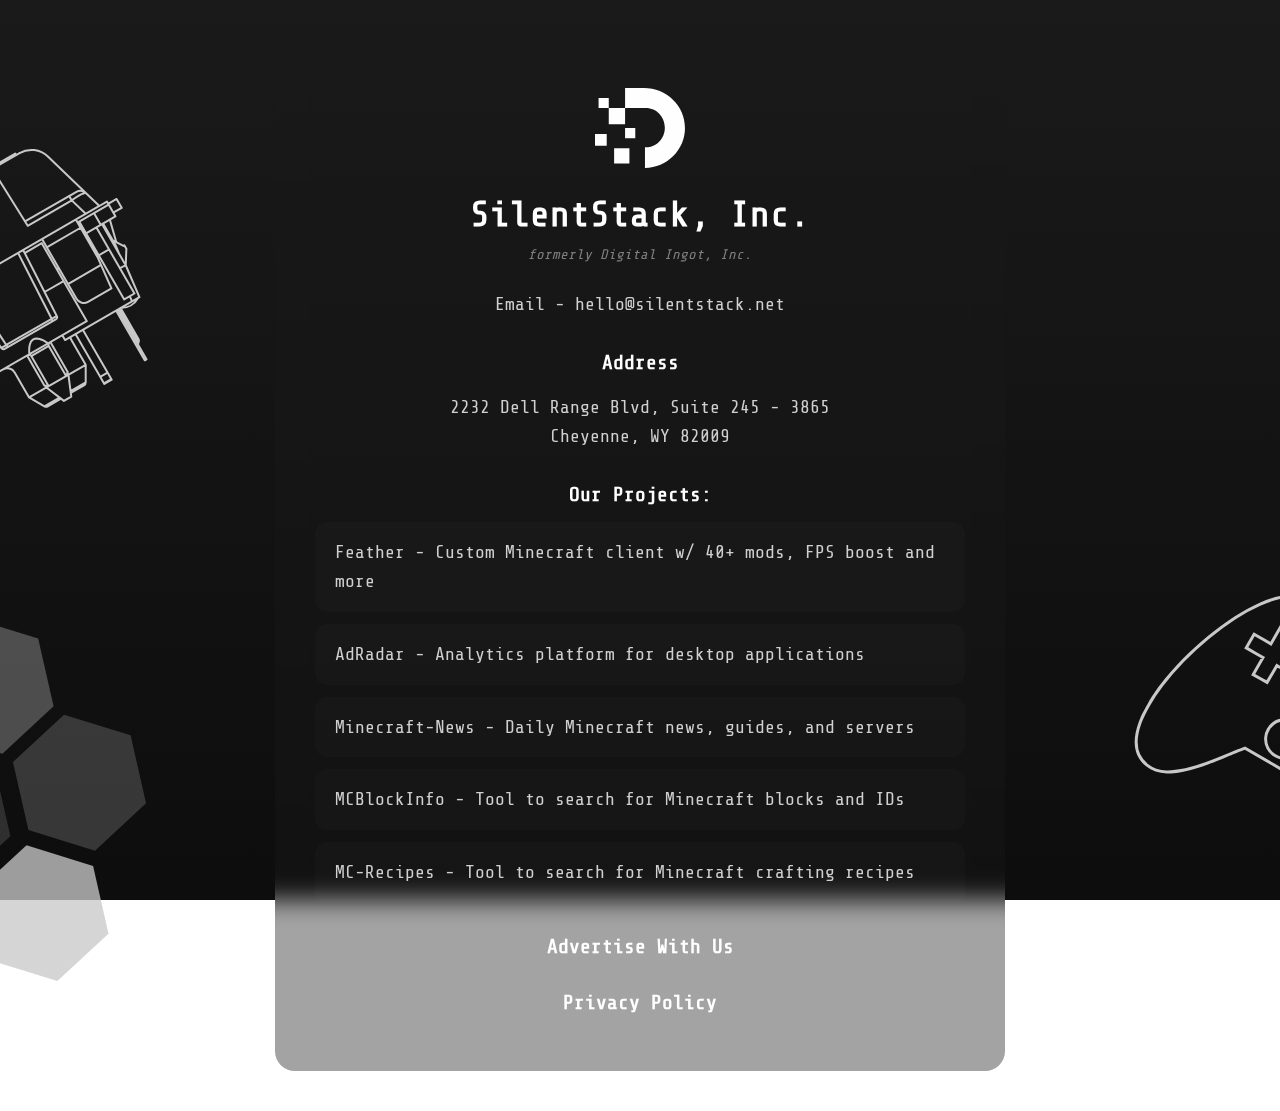
<file: index.html>
<!DOCTYPE html>
<html>

<head>
  <title>SilentStack, Inc.</title>
  <link rel="stylesheet" type="text/css" href="styles.css?v14">
  <meta http-equiv="Content-Type" content="text/html; charset=utf-8" />
  <meta name=viewport content="width=device-width, initial-scale=1">
  <link rel="icon" type="image/png" href="/favicon-96x96.png" sizes="96x96" />
  <link rel="icon" type="image/svg+xml" href="/favicon.svg" />
  <link rel="shortcut icon" href="/favicon.ico" />
  <link rel="apple-touch-icon" sizes="180x180" href="/apple-touch-icon.png" />
  <link rel="manifest" href="/site.webmanifest" />
  <meta name="msapplication-TileColor" content="#da532c">
  <meta name="theme-color" content="#ffffff">
</head>

<body>
  <div id="container">
    <img id="logo" src="images/logo.svg" alt="logo">
    <h1>SilentStack, Inc.</h1>
    <p class="formerly">formerly <a href="https://digitalingot.org" target="_blank">Digital Ingot, Inc.</a></p>
    <main>
      <p>Email - <a href="mailto:hello@silentstack.net" target="_blank">hello@silentstack.net</a></p>
      <section>
        <h2 class="subtitle">Address</h2>
        <p>2232 Dell Range Blvd, Suite 245 - 3865
          <br>Cheyenne, WY 82009
      </section>
      <section>
        <h2 class="subtitle">Our Projects:</h2>
        <ul>
          <li><a href="https://feathermc.com" target="_blank">Feather - Custom Minecraft client w/ 40+ mods, FPS boost and more</a></li>
          <li><a href="https://adradar.io" target="_blank">AdRadar - Analytics platform for desktop applications</a></li>
          <li><a href="https://minecraft-news.com" target="_blank">Minecraft-News - Daily Minecraft news, guides, and servers</a></li>
          <li><a href="https://mcblockinfo.com" target="_blank">MCBlockInfo - Tool to search for Minecraft blocks and IDs</a></li>
          <li><a href="https://mc-recipes.com" target="_blank">MC-Recipes - Tool to search for Minecraft crafting recipes</a></li>
        </ul>
      </section>
      <section>
        <h2 class="subtitle"><a href="/advertise">Advertise With Us</a></h2>
      </section>
      <section>
        <h2 class="subtitle"><a href="/privacy">Privacy Policy</a></h2>
      </section>
    </main>
  </div>
</body>

</html>
</file>
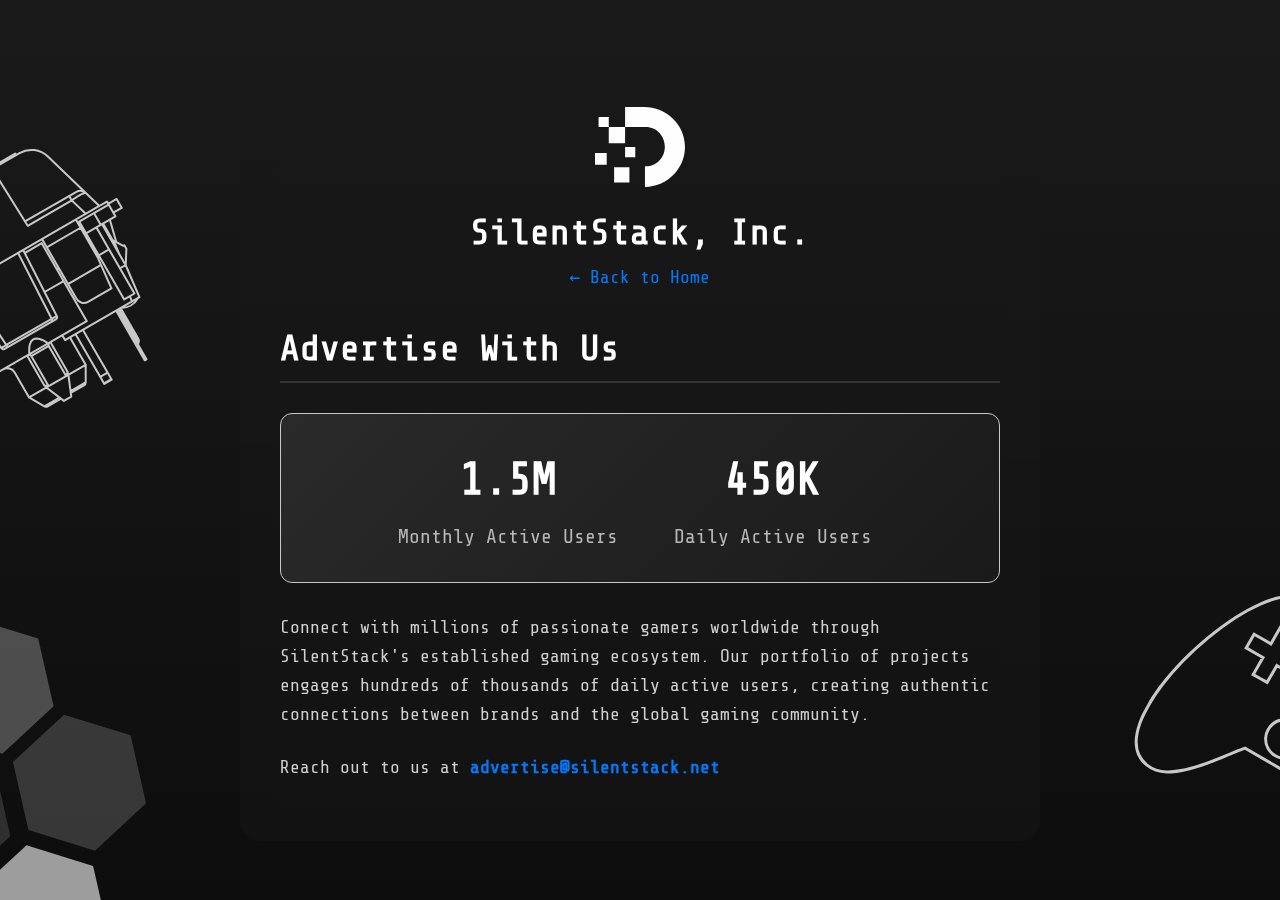
<file: advertise.html>
<!DOCTYPE html>
<html>
<head>
  <title>Advertise With Us - SilentStack, Inc.</title>
  <link rel="stylesheet" type="text/css" href="styles.css?v12">
  <meta http-equiv="Content-Type" content="text/html; charset=utf-8" />
  <meta name=viewport content="width=device-width, initial-scale=1">
  <link rel="icon" type="image/png" href="/favicon-96x96.png" sizes="96x96" />
  <link rel="icon" type="image/svg+xml" href="/favicon.svg" />
  <link rel="shortcut icon" href="/favicon.ico" />
  <link rel="apple-touch-icon" sizes="180x180" href="/apple-touch-icon.png" />
  <link rel="manifest" href="/site.webmanifest" />
  <meta name="msapplication-TileColor" content="#da532c">
  <meta name="theme-color" content="#ffffff">
  <style>
    #container {
      line-height: 1.6;
      max-width: 800px;
    }
    .advertise-content {
      text-align: left;
    }
    .advertise-content h1 {
      border-bottom: 2px solid #333;
      padding-bottom: 10px;
    }
    .advertise-content p {
      margin-bottom: 20px;
      font-size: 18px;
    }
    .back-link {
      display: inline-block;
      margin-bottom: 20px;
      text-decoration: none;
      color: #007bff;
    }
    .back-link:hover {
      text-decoration: underline;
    }
    .contact-email {
      font-weight: bold;
      color: #007bff;
    }
    .stats-section {
      background: linear-gradient(135deg, #2a2a2a 0%, #1a1a1a 100%);
      color: #c8c8c8;
      padding: 30px;
      border-radius: 12px;
      border: 1px solid #c8c8c8;
      margin: 30px 0;
      text-align: center;
    }
    .stats-grid {
      display: grid;
      grid-template-columns: 1fr 1fr;
      gap: 30px;
      max-width: 500px;
      margin: 0 auto;
    }
    .stat-item {
      text-align: center;
    }
    .stat-number {
      font-size: 2.5em;
      font-weight: bold;
      display: block;
      margin-bottom: 5px;
      color: #fff;
    }
    .stat-label {
      font-size: 1.1em;
      opacity: 0.9;
    }
    @media (max-width: 600px) {
      .stats-grid {
        grid-template-columns: 1fr;
        gap: 20px;
      }
    }
  </style>
</head>
<body>
  <div id="container">
    <img id="logo" src="images/logo.svg" alt="logo">
    <h1>SilentStack, Inc.</h1>

    <a href="/" class="back-link">← Back to Home</a>

    <main class="advertise-content">
      <h1>Advertise With Us</h1>

      <div class="stats-section">
        <div class="stats-grid">
          <div class="stat-item">
            <span class="stat-number">1.5M</span>
            <span class="stat-label">Monthly Active Users</span>
          </div>
          <div class="stat-item">
            <span class="stat-number">450K</span>
            <span class="stat-label">Daily Active Users</span>
          </div>
        </div>
      </div>

      <p>Connect with millions of passionate gamers worldwide through SilentStack's established gaming ecosystem. Our portfolio of projects engages hundreds of thousands of daily active users, creating authentic connections between brands and the global gaming community.</p>

      <p>Reach out to us at <a href="mailto:advertise@silentstack.net" class="contact-email">advertise@silentstack.net</a></p>

    </main>
  </div>
</body>
</html>
</file>
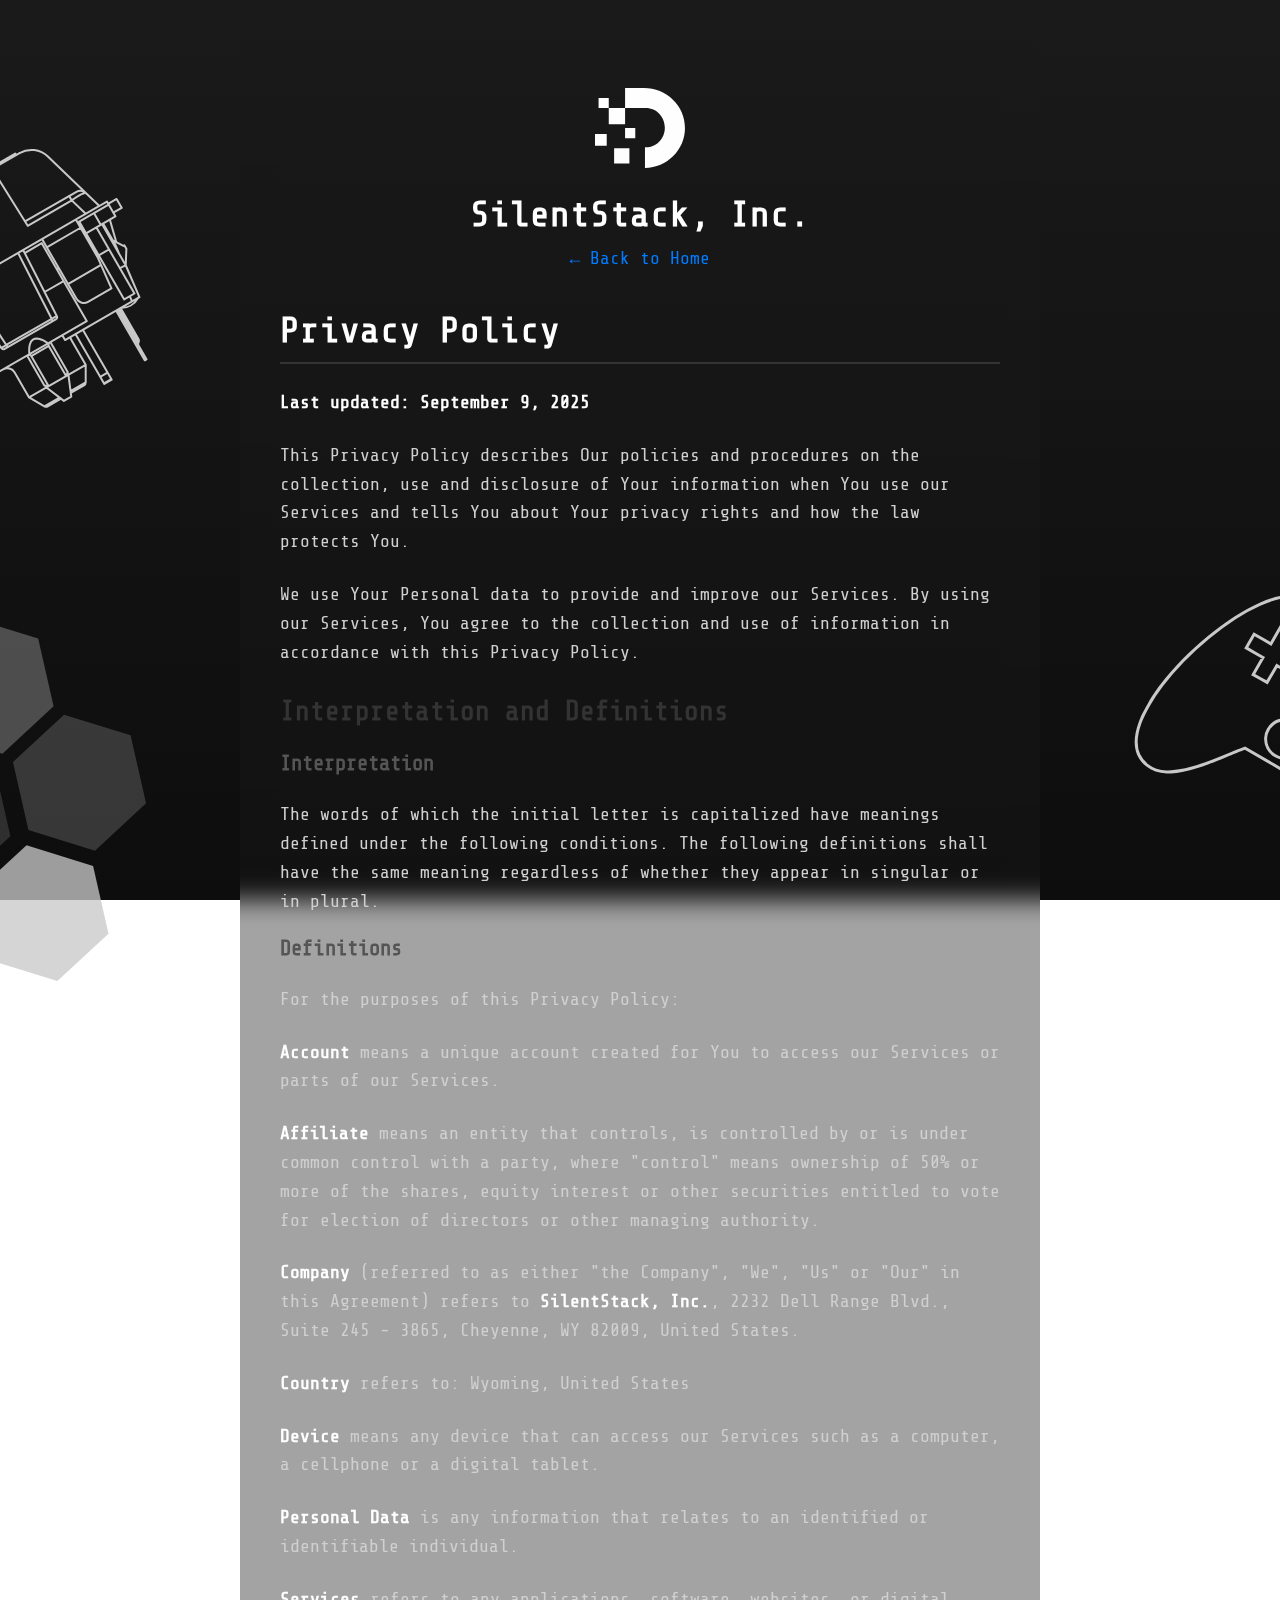
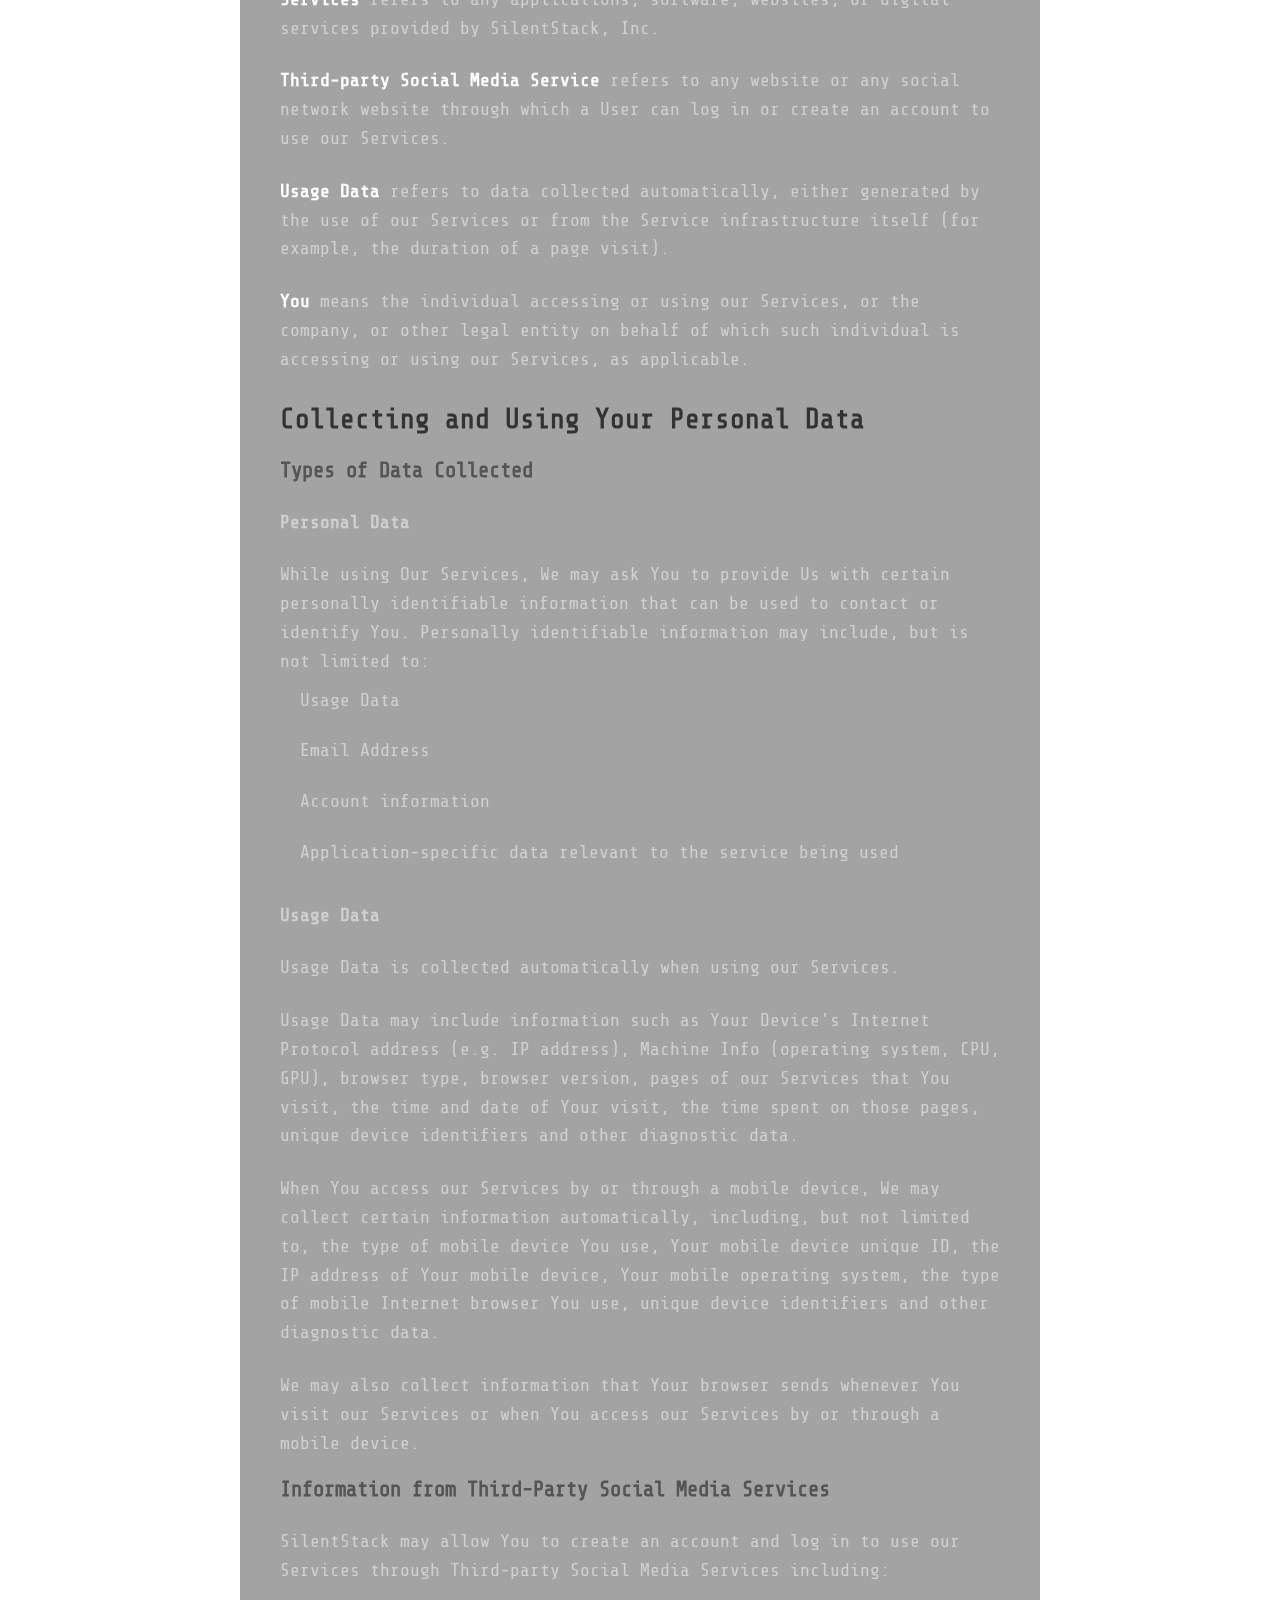
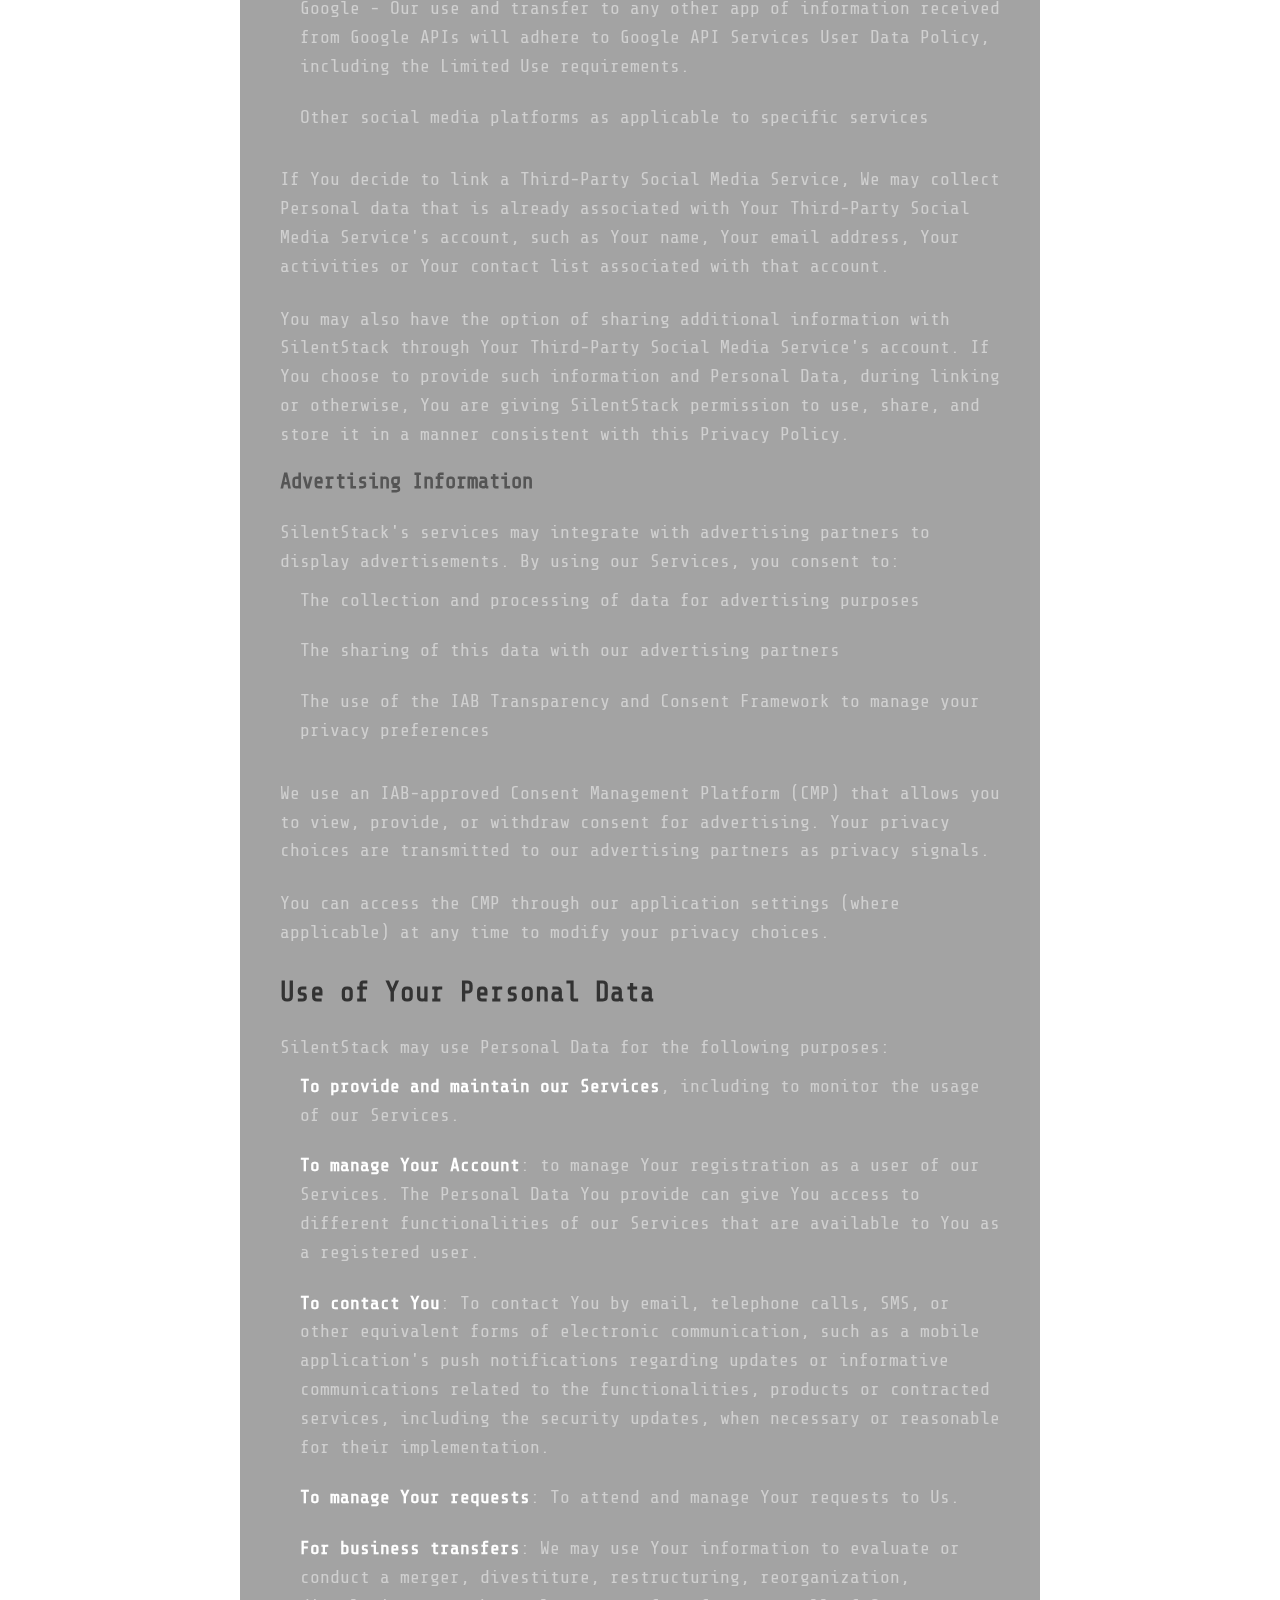
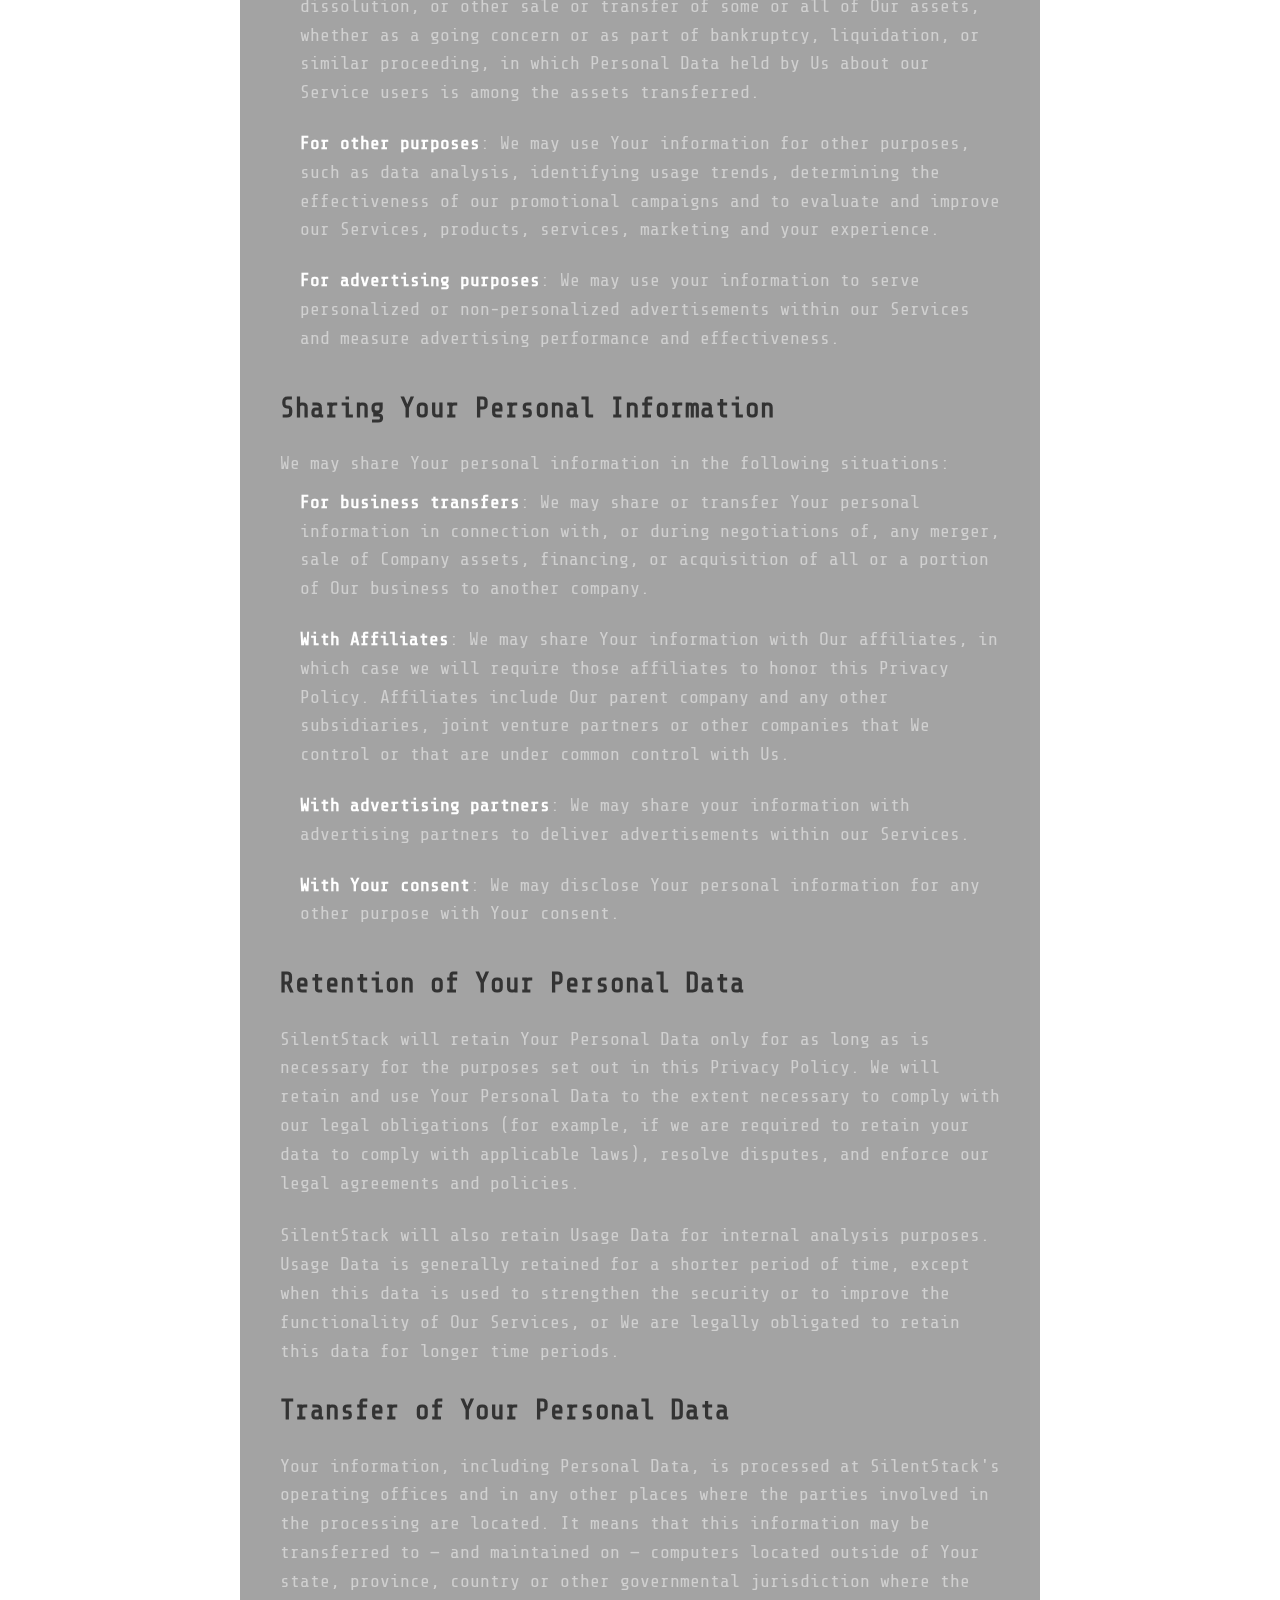
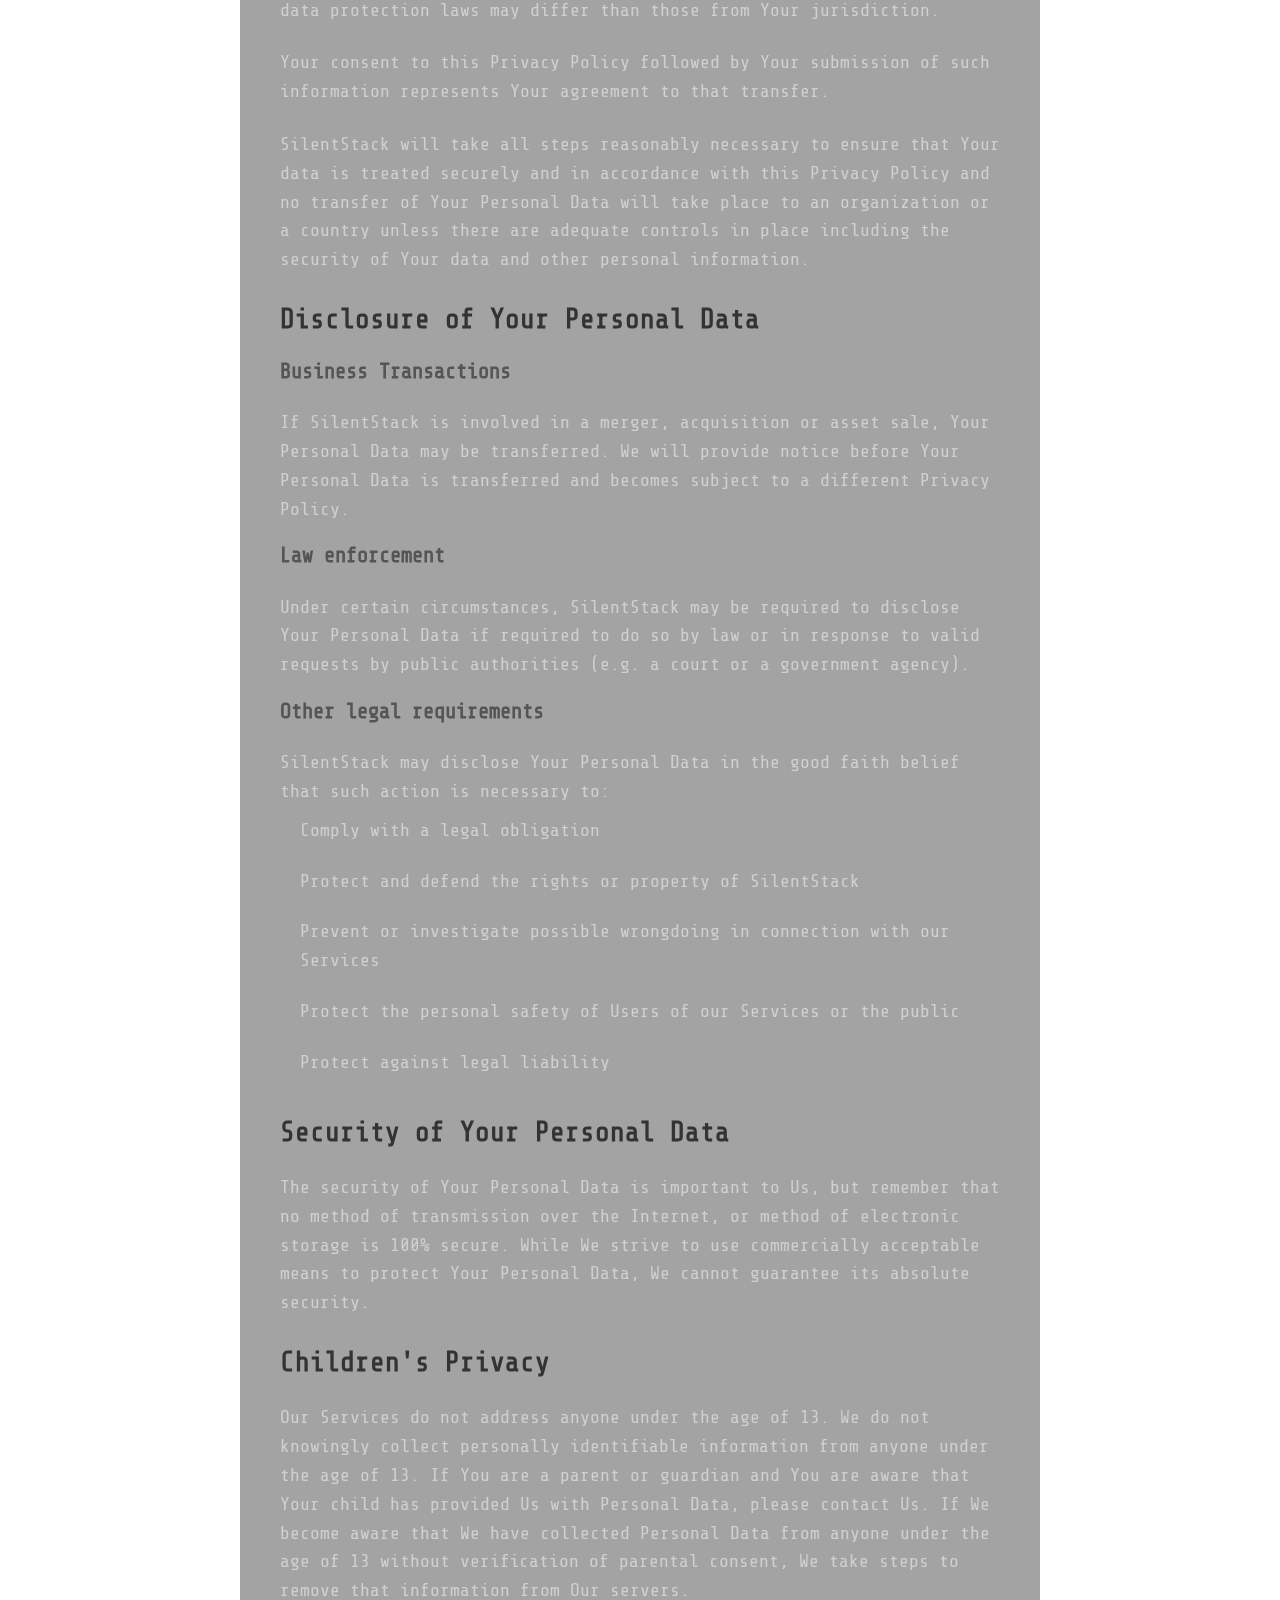
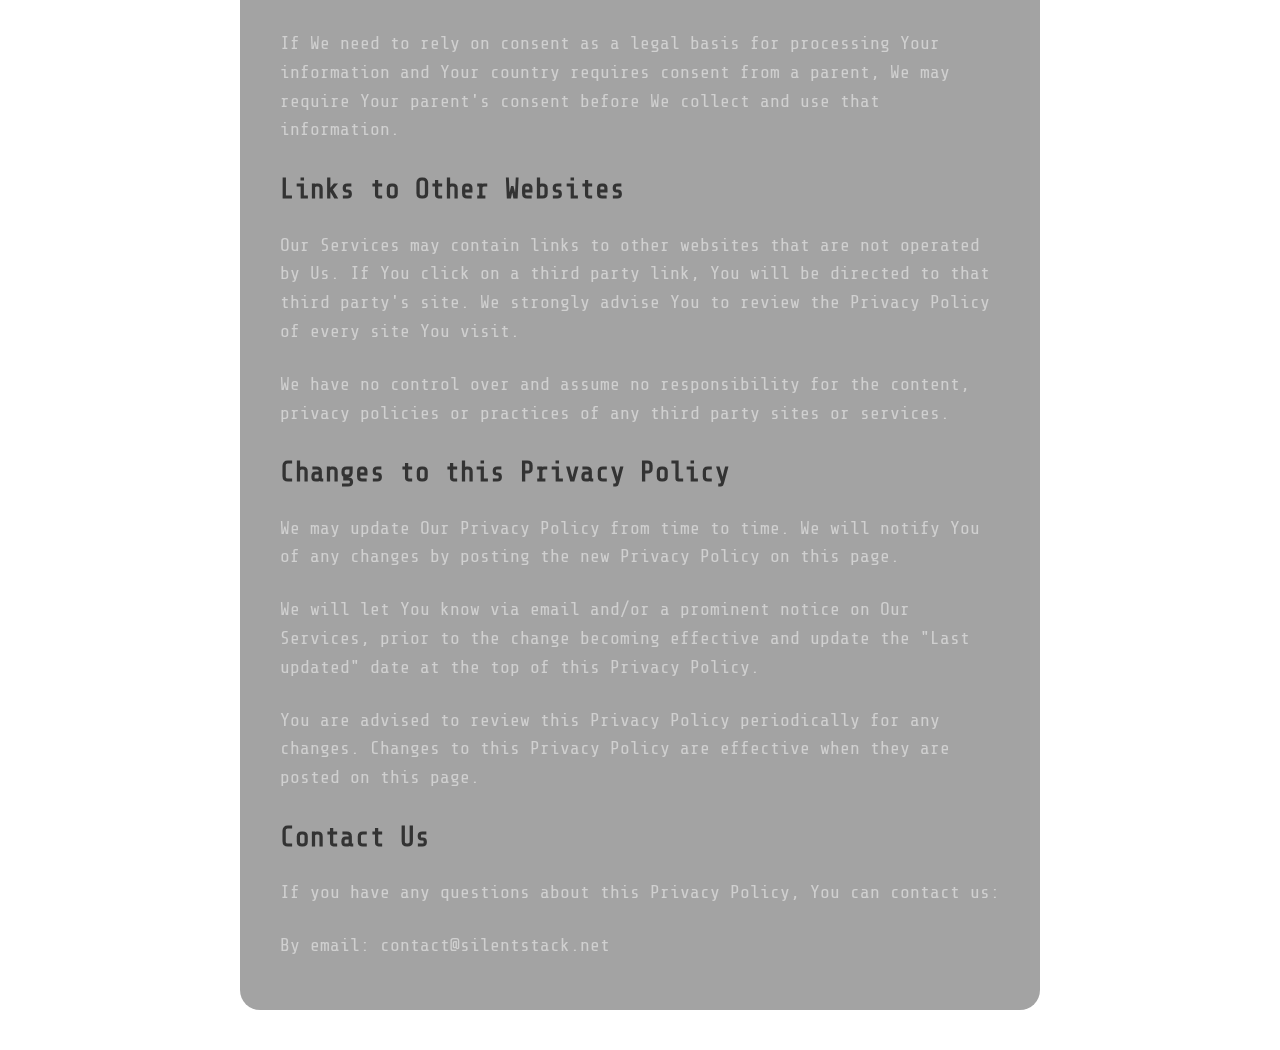
<file: privacy.html>
<!DOCTYPE html>
<html>
<head>
  <title>Privacy Policy - SilentStack, Inc.</title>
  <link rel="stylesheet" type="text/css" href="styles.css?v12">
  <meta http-equiv="Content-Type" content="text/html; charset=utf-8" />
  <meta name=viewport content="width=device-width, initial-scale=1">
  <link rel="icon" type="image/png" href="/favicon-96x96.png" sizes="96x96" />
  <link rel="icon" type="image/svg+xml" href="/favicon.svg" />
  <link rel="shortcut icon" href="/favicon.ico" />
  <link rel="apple-touch-icon" sizes="180x180" href="/apple-touch-icon.png" />
  <link rel="manifest" href="/site.webmanifest" />
  <meta name="msapplication-TileColor" content="#da532c">
  <meta name="theme-color" content="#ffffff">
  <style>
    #container {
      line-height: 1.6;
      max-width: 800px;
    }
    .privacy-content {
      text-align: left;
    }
    .privacy-content h1 {
      border-bottom: 2px solid #333;
      padding-bottom: 10px;
    }
    .privacy-content h2 {
      color: #333;
      margin-top: 30px;
    }
    .privacy-content h3 {
      color: #555;
      margin-top: 20px;
    }
    .privacy-content p, .privacy-content li {
      margin-bottom: 10px;
    }
    .privacy-content ul {
      margin-left: 20px;
    }
    .back-link {
      display: inline-block;
      margin-bottom: 20px;
      text-decoration: none;
      color: #007bff;
    }
    .back-link:hover {
      text-decoration: underline;
    }
  </style>
</head>
<body>
  <div id="container">
    <img id="logo" src="images/logo.svg" alt="logo">
    <h1>SilentStack, Inc.</h1>
    
    <a href="/" class="back-link">← Back to Home</a>
    
    <main class="privacy-content">
      <h1>Privacy Policy</h1>
      <p><strong>Last updated: September 9, 2025</strong></p>

      <p>This Privacy Policy describes Our policies and procedures on the collection, use and disclosure of Your information when You use our Services and tells You about Your privacy rights and how the law protects You.</p>

      <p>We use Your Personal data to provide and improve our Services. By using our Services, You agree to the collection and use of information in accordance with this Privacy Policy.</p>

      <h2>Interpretation and Definitions</h2>

      <h3>Interpretation</h3>
      <p>The words of which the initial letter is capitalized have meanings defined under the following conditions. The following definitions shall have the same meaning regardless of whether they appear in singular or in plural.</p>

      <h3>Definitions</h3>
      <p>For the purposes of this Privacy Policy:</p>

      <p><strong>Account</strong> means a unique account created for You to access our Services or parts of our Services.</p>

      <p><strong>Affiliate</strong> means an entity that controls, is controlled by or is under common control with a party, where "control" means ownership of 50% or more of the shares, equity interest or other securities entitled to vote for election of directors or other managing authority.</p>

      <p><strong>Company</strong> (referred to as either "the Company", "We", "Us" or "Our" in this Agreement) refers to <strong>SilentStack, Inc.</strong>, 2232 Dell Range Blvd., Suite 245 - 3865, Cheyenne, WY 82009, United States.</p>

      <p><strong>Country</strong> refers to: Wyoming, United States</p>

      <p><strong>Device</strong> means any device that can access our Services such as a computer, a cellphone or a digital tablet.</p>

      <p><strong>Personal Data</strong> is any information that relates to an identified or identifiable individual.</p>

      <p><strong>Services</strong> refers to any applications, software, websites, or digital services provided by SilentStack, Inc.</p>

      <p><strong>Third-party Social Media Service</strong> refers to any website or any social network website through which a User can log in or create an account to use our Services.</p>

      <p><strong>Usage Data</strong> refers to data collected automatically, either generated by the use of our Services or from the Service infrastructure itself (for example, the duration of a page visit).</p>

      <p><strong>You</strong> means the individual accessing or using our Services, or the company, or other legal entity on behalf of which such individual is accessing or using our Services, as applicable.</p>

      <h2>Collecting and Using Your Personal Data</h2>

      <h3>Types of Data Collected</h3>

      <h4>Personal Data</h4>
      <p>While using Our Services, We may ask You to provide Us with certain personally identifiable information that can be used to contact or identify You. Personally identifiable information may include, but is not limited to:</p>

      <ul>
        <li>Usage Data</li>
        <li>Email Address</li>
        <li>Account information</li>
        <li>Application-specific data relevant to the service being used</li>
      </ul>

      <h4>Usage Data</h4>
      <p>Usage Data is collected automatically when using our Services.</p>

      <p>Usage Data may include information such as Your Device's Internet Protocol address (e.g. IP address), Machine Info (operating system, CPU, GPU), browser type, browser version, pages of our Services that You visit, the time and date of Your visit, the time spent on those pages, unique device identifiers and other diagnostic data.</p>

      <p>When You access our Services by or through a mobile device, We may collect certain information automatically, including, but not limited to, the type of mobile device You use, Your mobile device unique ID, the IP address of Your mobile device, Your mobile operating system, the type of mobile Internet browser You use, unique device identifiers and other diagnostic data.</p>

      <p>We may also collect information that Your browser sends whenever You visit our Services or when You access our Services by or through a mobile device.</p>

      <h3>Information from Third-Party Social Media Services</h3>
      <p>SilentStack may allow You to create an account and log in to use our Services through Third-party Social Media Services including:</p>

      <ul>
        <li>Google - Our use and transfer to any other app of information received from Google APIs will adhere to Google API Services User Data Policy, including the Limited Use requirements.</li>
        <li>Other social media platforms as applicable to specific services</li>
      </ul>

      <p>If You decide to link a Third-Party Social Media Service, We may collect Personal data that is already associated with Your Third-Party Social Media Service's account, such as Your name, Your email address, Your activities or Your contact list associated with that account.</p>

      <p>You may also have the option of sharing additional information with SilentStack through Your Third-Party Social Media Service's account. If You choose to provide such information and Personal Data, during linking or otherwise, You are giving SilentStack permission to use, share, and store it in a manner consistent with this Privacy Policy.</p>

      <h3>Advertising Information</h3>
      <p>SilentStack's services may integrate with advertising partners to display advertisements. By using our Services, you consent to:</p>

      <ul>
        <li>The collection and processing of data for advertising purposes</li>
        <li>The sharing of this data with our advertising partners</li>
        <li>The use of the IAB Transparency and Consent Framework to manage your privacy preferences</li>
      </ul>

      <p>We use an IAB-approved Consent Management Platform (CMP) that allows you to view, provide, or withdraw consent for advertising. Your privacy choices are transmitted to our advertising partners as privacy signals.</p>

      <p>You can access the CMP through our application settings (where applicable) at any time to modify your privacy choices.</p>

      <h2>Use of Your Personal Data</h2>

      <p>SilentStack may use Personal Data for the following purposes:</p>

      <ul>
        <li><strong>To provide and maintain our Services</strong>, including to monitor the usage of our Services.</li>
        <li><strong>To manage Your Account</strong>: to manage Your registration as a user of our Services. The Personal Data You provide can give You access to different functionalities of our Services that are available to You as a registered user.</li>
        <li><strong>To contact You</strong>: To contact You by email, telephone calls, SMS, or other equivalent forms of electronic communication, such as a mobile application's push notifications regarding updates or informative communications related to the functionalities, products or contracted services, including the security updates, when necessary or reasonable for their implementation.</li>
        <li><strong>To manage Your requests</strong>: To attend and manage Your requests to Us.</li>
        <li><strong>For business transfers</strong>: We may use Your information to evaluate or conduct a merger, divestiture, restructuring, reorganization, dissolution, or other sale or transfer of some or all of Our assets, whether as a going concern or as part of bankruptcy, liquidation, or similar proceeding, in which Personal Data held by Us about our Service users is among the assets transferred.</li>
        <li><strong>For other purposes</strong>: We may use Your information for other purposes, such as data analysis, identifying usage trends, determining the effectiveness of our promotional campaigns and to evaluate and improve our Services, products, services, marketing and your experience.</li>
        <li><strong>For advertising purposes</strong>: We may use your information to serve personalized or non-personalized advertisements within our Services and measure advertising performance and effectiveness.</li>
      </ul>

      <h2>Sharing Your Personal Information</h2>

      <p>We may share Your personal information in the following situations:</p>

      <ul>
        <li><strong>For business transfers</strong>: We may share or transfer Your personal information in connection with, or during negotiations of, any merger, sale of Company assets, financing, or acquisition of all or a portion of Our business to another company.</li>
        <li><strong>With Affiliates</strong>: We may share Your information with Our affiliates, in which case we will require those affiliates to honor this Privacy Policy. Affiliates include Our parent company and any other subsidiaries, joint venture partners or other companies that We control or that are under common control with Us.</li>
        <li><strong>With advertising partners</strong>: We may share your information with advertising partners to deliver advertisements within our Services.</li>
        <li><strong>With Your consent</strong>: We may disclose Your personal information for any other purpose with Your consent.</li>
      </ul>

      <h2>Retention of Your Personal Data</h2>

      <p>SilentStack will retain Your Personal Data only for as long as is necessary for the purposes set out in this Privacy Policy. We will retain and use Your Personal Data to the extent necessary to comply with our legal obligations (for example, if we are required to retain your data to comply with applicable laws), resolve disputes, and enforce our legal agreements and policies.</p>

      <p>SilentStack will also retain Usage Data for internal analysis purposes. Usage Data is generally retained for a shorter period of time, except when this data is used to strengthen the security or to improve the functionality of Our Services, or We are legally obligated to retain this data for longer time periods.</p>

      <h2>Transfer of Your Personal Data</h2>

      <p>Your information, including Personal Data, is processed at SilentStack's operating offices and in any other places where the parties involved in the processing are located. It means that this information may be transferred to — and maintained on — computers located outside of Your state, province, country or other governmental jurisdiction where the data protection laws may differ than those from Your jurisdiction.</p>

      <p>Your consent to this Privacy Policy followed by Your submission of such information represents Your agreement to that transfer.</p>

      <p>SilentStack will take all steps reasonably necessary to ensure that Your data is treated securely and in accordance with this Privacy Policy and no transfer of Your Personal Data will take place to an organization or a country unless there are adequate controls in place including the security of Your data and other personal information.</p>

      <h2>Disclosure of Your Personal Data</h2>

      <h3>Business Transactions</h3>
      <p>If SilentStack is involved in a merger, acquisition or asset sale, Your Personal Data may be transferred. We will provide notice before Your Personal Data is transferred and becomes subject to a different Privacy Policy.</p>

      <h3>Law enforcement</h3>
      <p>Under certain circumstances, SilentStack may be required to disclose Your Personal Data if required to do so by law or in response to valid requests by public authorities (e.g. a court or a government agency).</p>

      <h3>Other legal requirements</h3>
      <p>SilentStack may disclose Your Personal Data in the good faith belief that such action is necessary to:</p>

      <ul>
        <li>Comply with a legal obligation</li>
        <li>Protect and defend the rights or property of SilentStack</li>
        <li>Prevent or investigate possible wrongdoing in connection with our Services</li>
        <li>Protect the personal safety of Users of our Services or the public</li>
        <li>Protect against legal liability</li>
      </ul>

      <h2>Security of Your Personal Data</h2>

      <p>The security of Your Personal Data is important to Us, but remember that no method of transmission over the Internet, or method of electronic storage is 100% secure. While We strive to use commercially acceptable means to protect Your Personal Data, We cannot guarantee its absolute security.</p>

      <h2>Children's Privacy</h2>

      <p>Our Services do not address anyone under the age of 13. We do not knowingly collect personally identifiable information from anyone under the age of 13. If You are a parent or guardian and You are aware that Your child has provided Us with Personal Data, please contact Us. If We become aware that We have collected Personal Data from anyone under the age of 13 without verification of parental consent, We take steps to remove that information from Our servers.</p>

      <p>If We need to rely on consent as a legal basis for processing Your information and Your country requires consent from a parent, We may require Your parent's consent before We collect and use that information.</p>

      <h2>Links to Other Websites</h2>

      <p>Our Services may contain links to other websites that are not operated by Us. If You click on a third party link, You will be directed to that third party's site. We strongly advise You to review the Privacy Policy of every site You visit.</p>

      <p>We have no control over and assume no responsibility for the content, privacy policies or practices of any third party sites or services.</p>

      <h2>Changes to this Privacy Policy</h2>

      <p>We may update Our Privacy Policy from time to time. We will notify You of any changes by posting the new Privacy Policy on this page.</p>

      <p>We will let You know via email and/or a prominent notice on Our Services, prior to the change becoming effective and update the "Last updated" date at the top of this Privacy Policy.</p>

      <p>You are advised to review this Privacy Policy periodically for any changes. Changes to this Privacy Policy are effective when they are posted on this page.</p>

      <h2>Contact Us</h2>

      <p>If you have any questions about this Privacy Policy, You can contact us:</p>

      <p>By email: <a href="mailto:contact@silentstack.net">contact@silentstack.net</a></p>

    </main>
  </div>
</body>
</html>
</file>
<file: styles.css>
:root {
  --main-bg-color: #1a1a1a;
  --main-bg-gradient: linear-gradient(180deg, #1a1a1a 0%, #0d0d0d 100%);
  --main-text-color: #d0d0d0;
  --white: #ffffff;
  --accent-color: #e0e0e0;
  --border-color: #404040;
  --card-bg: rgba(255, 255, 255, 0.02);
  --card-hover-bg: rgba(255, 255, 255, 0.05);
  --glow-color: rgba(255, 255, 255, 0.05);
}

* {
  box-sizing: border-box;
}

html {
  scroll-behavior: smooth;
}

@font-face {
  font-family: ShareTechMono;
  src: url(ShareTechMono-Regular.ttf);
}

body {
  background: url("images/background.svg") no-repeat center top, linear-gradient(180deg, #1a1a1a 0%, #0d0d0d 100%);
  background-attachment: fixed;
  color: var(--main-text-color);
  font-size: 18px;
  line-height: 1.6;
  font-weight: 400;
  font-family: ShareTechMono, Monospace, Courier;
  margin: 0;
  padding: 40px 0;
  min-height: 100vh;
  box-sizing: border-box;
  display: flex;
  justify-content: center;
  align-items: center;
}

#logo {
  height: 80px;
  transition: transform 0.3s ease;
}

#logo:hover {
  transform: scale(1.05);
}

#container {
  max-width: 730px;
  margin: 0 auto;
  text-align: center;
  padding: 48px 40px 40px;
  background: rgba(26, 26, 26, 0.4);
  backdrop-filter: blur(12px);
  border-radius: 20px;
}

h1 {
  margin-top: 16px;
  margin-bottom: 8px;
  letter-spacing: 1px;
}

.subtitle {
  margin-bottom: 16px;
  margin-top: 32px;
  font-size: 1.1em;
}

.formerly {
  font-size: 14px;
  color: #808080;
  margin-top: 0;
  font-style: italic;
}

strong, h1, h2, h3 {
  color: var(--white);
  line-height: 1.2;
}

a {
  color: inherit;
  text-decoration: none;
  transition: color 0.2s ease;
}

a:hover {
  color: var(--white);
}

/* Animated underline for inline links */
.formerly a,
main > p a,
section > p a,
.subtitle a {
  position: relative;
}

.formerly a::after,
main > p a::after,
section > p a::after,
.subtitle a::after {
  content: '';
  position: absolute;
  bottom: -2px;
  left: 0;
  width: 0;
  height: 1px;
  background: var(--accent-color);
  transition: width 0.3s ease;
}

.formerly a:hover::after,
main > p a:hover::after,
section > p a:hover::after,
.subtitle a:hover::after {
  width: 100%;
}

/* Project cards */
ul {
  list-style-type: none;
  padding: 0;
  margin: 0;
  display: flex;
  flex-direction: column;
  gap: 12px;
}

li {
  margin: 0;
}

li a {
  display: block;
  padding: 16px 20px;
  background: var(--card-bg);
  border-radius: 12px;
  text-align: left;
  transition: all 0.25s ease;
}

li a:hover {
  background: var(--card-hover-bg);
  transform: translateX(4px);
  color: var(--white);
}

/* Sections spacing */
section {
  margin-top: 32px;
}

section:first-of-type {
  margin-top: 24px;
}

main > p {
  margin-top: 24px;
}

/* Focus states for accessibility */
a:focus-visible {
  outline: 2px solid var(--accent-color);
  outline-offset: 4px;
  border-radius: 4px;
}

li a:focus-visible {
  outline-offset: 2px;
  border-radius: 12px;
}

/* Responsive */
@media only screen and (max-width: 730px) {
  body {
    padding: 20px 0;
  }

  #container {
    margin: 0 auto;
    padding: 20px 15px;
    border-radius: 8px;
    border: none;
  }

  li a {
    padding: 14px 16px;
  }
}
</file>
